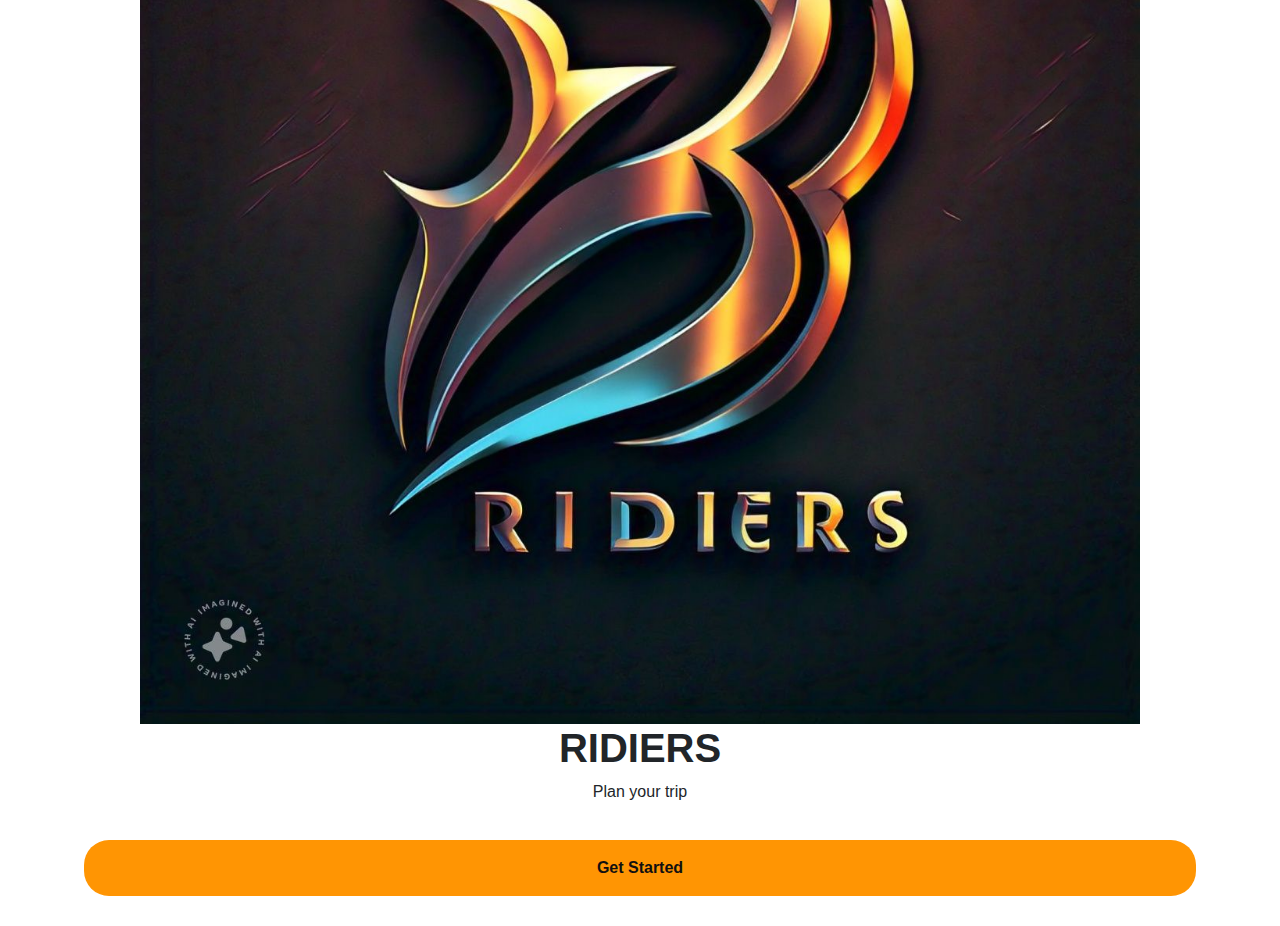
<file: index.html>
<!DOCTYPE html>
<html lang="en">
<head>
    <meta charset="UTF-8">
    <meta name="viewport" content="width=device-width, initial-scale=1.0">
    <title>AutoX - Plan Your Trip</title>
    <link href="https://maxcdn.bootstrapcdn.com/bootstrap/4.5.2/css/bootstrap.min.css" rel="stylesheet">
    <link rel="stylesheet" href="https://cdnjs.cloudflare.com/ajax/libs/font-awesome/5.15.4/css/all.min.css">
    <style>
        body, html {
            height: 100%;
            margin: 0;
            display: flex;
            justify-content: center;
            align-items: center;
            background: url('backg.jpg') no-repeat center center fixed;
            background-size: cover;
        }
        .container {
            text-align: center;
            
            padding: 30px 20px;
            border-radius: 15px;
            max-width: 90%;
          
            margin-top: -100px;
        }
        .logo {
            width: 90%;
           
          height: 90%;
            margin-top: -180px;
        }
        .btn-custom {
            background-color: #ff9503;
            color: #000000;
            border-radius: 25px;
            padding: 15px 30px;
            margin-top: 20px;
            text-decoration: none;
            width: 100%;
        }
        .btn-custom:hover {
            background-color: #ff9503;
        }
        .btn-custom a {
            color: #111010;
            font-weight: 700;
            text-decoration: none;
        }
        @media (max-width: 768px) {
            .container {
                padding: 20px 10px;
            }
            .logo {
                width: 70%;
            }
        }
        @media (max-width: 576px) {
            .container {
                padding: 15px 5px;
            }
            .logo {
              margin-left: 3%;
              margin-top: 7%;
                width: 55%;
                border-radius: 50%;
            }
        }
    </style>
</head>
<body>
    <div class="container">
        <img src="vehicle_13.jpg" alt="Car Logo" class="logo">
        <h1><b>RIDIERS</b></h1>
        <p>Plan your trip</p>
        <button class="btn btn-custom"><a href="signup.html">Get Started</a></button>
    </div>

    <script src="https://code.jquery.com/jquery-3.5.1.slim.min.js"></script>
    <script src="https://cdn.jsdelivr.net/npm/@popperjs/core@2.9.2/dist/umd/popper.min.js"></script>
    <script src="https://maxcdn.bootstrapcdn.com/bootstrap/4.5.2/js/bootstrap.min.js"></script>
</body>
</html>
</file>
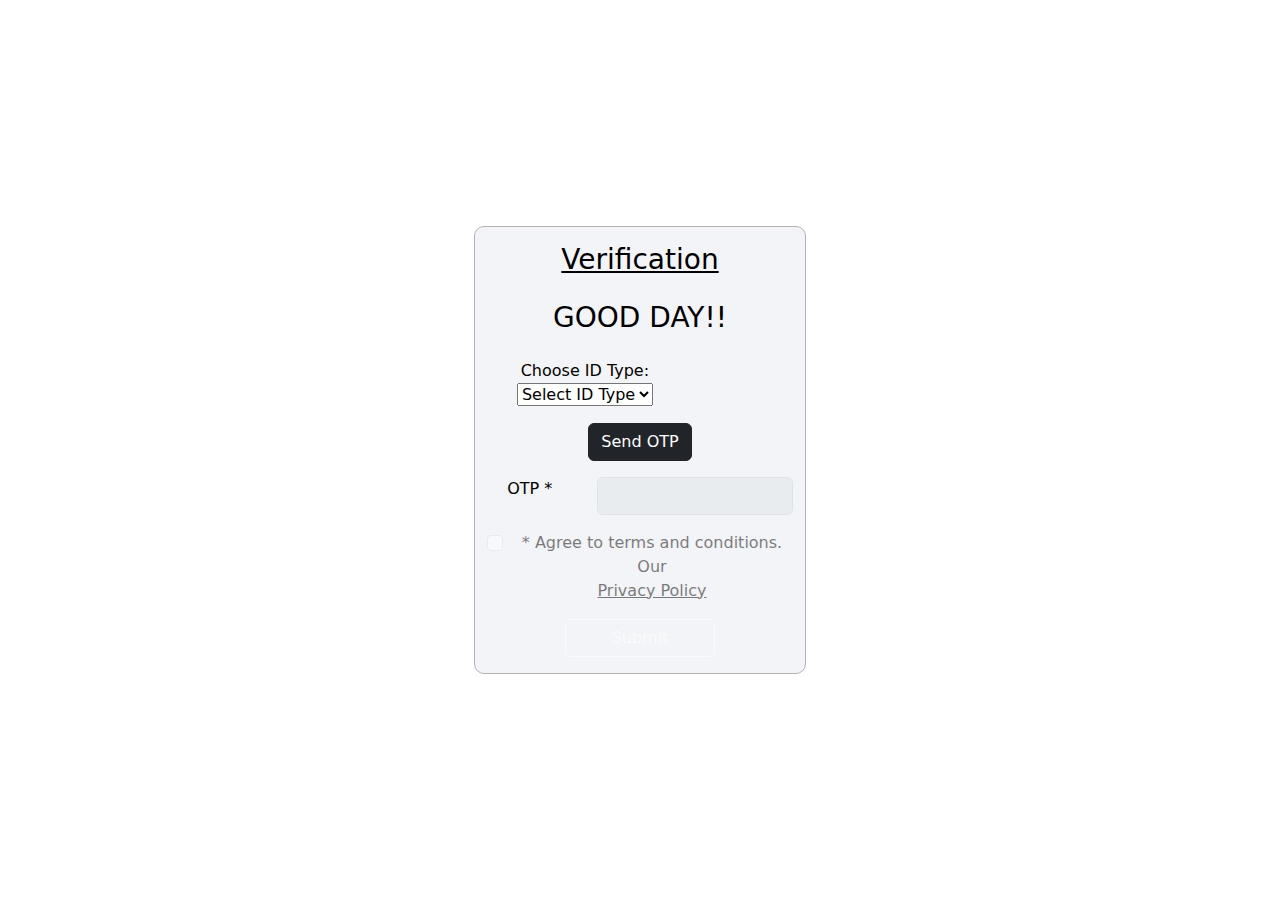
<file: adhaarverify.html>
<!DOCTYPE html>
<html lang="en">
<head>
    <title>Verification Form</title>
    <meta charset="utf-8">
    <meta name="viewport" content="width=device-width, initial-scale=1">
    <link href="https://cdn.jsdelivr.net/npm/bootstrap@5.3.3/dist/css/bootstrap.min.css" rel="stylesheet">
    <script src="https://cdn.jsdelivr.net/npm/bootstrap@5.3.3/dist/js/bootstrap.bundle.min.js"></script>
    <script src="https://code.jquery.com/jquery-3.7.1.js" integrity="sha256-eKhayi8LEQwp4NKxN+CfCh+3qOVUtJn3QNZ0TciWLP4=" crossorigin="anonymous"></script>
    <link rel="stylesheet" href="style.css">
</head>
<body>    
    <div class="container">
        <div class="row mb-5">
            <form class="row mt-5" id="myForm">
                <div class="container mybg text-white">
                    <div class="row mt-3">
                        <div class="col-12 text-black">
                            <h3><u>Verification</u></h3>
                        </div>
                    </div>
                    <div class="row mt-3">
                        <div class="col-12 text-black">
                            <h3>GOOD DAY!!</h3>
                        </div>
                    </div>
                    <div class="row mt-3">
                        <div class="col-8">
                            <label class="text-black" for="id-type">Choose ID Type:</label>
                            <select id="id-type" onchange="showIdFields()">
                                <option value="">Select ID Type</option>
                                <option value="aadhaar">Aadhaar</option>
                                <option value="pan">PAN</option>
                            </select>
                        </div>
                    </div>
                   
                    <div class="row mt-3" id="aadhaar-field" style="display: none;">
                        <div class="col-4">
                            <label for="aadhaar-number" class="form-label text-black">Aadhaar Number</label>
                        </div>
                        <div class="col-8">
                            <div class="input-group">
                                <input type="text" class="form-control text-black" placeholder="XXXX-XXXX-XXXX" 
                                pattern="\d{4}\d{4}\d{4}" required name="aadhaar-number" id="aadhaar-number" aria-describedby="inputGroupPrepend2">
                            </div>
                        </div>
                    </div>
                    <div class="row mt-3" id="pan-field" style="display: none;">
                        <div class="col-4">
                            <label for="pan-number" class="form-label text-black">PAN Number</label>
                        </div>
                        <div class="col-8">
                            <div class="input-group">
                                <input type="text" class="form-control text-black" placeholder="XXXXX0000X"
                                 pattern="[A-Z]{5}\d{4}[A-Z]" required name="pan-number" id="pan-number" aria-describedby="inputGroupPrepend2">
                            </div>
                        </div>
                    </div>
                    <div class="col-md-12 mt-3">
                        <button class="btn btn-dark text-white" type="button" onclick="sendOTP()">Send OTP</button>
                    </div>
                    <div class="row mt-3">
                        <div class="col-4">
                            <label for="validationDefault01" class="form-label text-black">OTP *</label>
                        </div>
                        <div class="col-8">
                            <input type="text" pattern="\d{6}" class="form-control" id="validationDefault01" disabled>
                        </div>
                    </div>
                    <div class="col-12 mt-3 mb-3">
                        <div class="form-check">
                            <input class="form-check-input" type="checkbox" value="" id="invalidCheck2" required disabled>
                            <label class="form-check-label text-black" for="invalidCheck2">
                                * Agree to terms and conditions. Our <a href="#" class="nav-link"><u>Privacy Policy</u></a>
                            </label>
                        </div>
                    </div>
                    <div class="col-12 mb-3">
                        <button class="btn btn-color" type="button" onclick="submitForm()" id="logbtn" disabled>Submit</button>
                    </div>
                </div>
            </form>
        </div>            
    </div>

    <script>
        function showIdFields() {
            var idType = document.getElementById("id-type").value;
            if (idType === "aadhaar") {
                document.getElementById("aadhaar-field").style.display = "block";
                document.getElementById("pan-field").style.display = "none";
            } else if (idType === "pan") {
                document.getElementById("aadhaar-field").style.display = "none";
                document.getElementById("pan-field").style.display = "block";
            } else {
                document.getElementById("aadhaar-field").style.display = "none";
                document.getElementById("pan-field").style.display = "none";
            }
        }

        function sendOTP() {
            var idType = $("#id-type").val();
            var aadhaarRegex = /^\d{4}\d{4}\d{4}$/;
            var panRegex = /^[A-Z]{5}\d{4}[A-Z]$/;
            var inputField, inputValue, regex;

            if (idType === "aadhaar") {
                inputField = $("#aadhaar-number");
                regex = aadhaarRegex;
            } else if (idType === "pan") {
                inputField = $("#pan-number");
                regex = panRegex;
            } else {
                alert("Please select ID type.");
                return;
            }

            inputValue = inputField.val();

            if (inputValue === "") {
                alert("Enter the ID number");
            } else if (!regex.test(inputValue)) {
                alert("Invalid ID number");
            } else {
                var random = Math.floor(Math.random() * (999999 - 100000)) + 100000;
                $("#validationDefault01").val(random);
                enableOTPFieldAndLoginButton();
            }
        }

        function enableOTPFieldAndLoginButton() {
            const otpField = document.getElementById("validationDefault01");
            const loginbtn = document.getElementById("logbtn");
            const terms = document.getElementById("invalidCheck2");
        
            otpField.removeAttribute("disabled");
            terms.removeAttribute("disabled");
            loginbtn.removeAttribute("disabled");
        }

        function submitForm() {
            var idType = $("#id-type").val();
            var idNumber = (idType === "aadhaar") ? $("#aadhaar-number").val() : $("#pan-number").val();
            var otp = $("#validationDefault01").val();
            var termsChecked = $("#invalidCheck2").is(":checked");

            if (otp === "") {
                alert("Please enter the OTP.");
                return;
            }
            
            if (!termsChecked) {
                alert("Please agree to the terms and conditions.");
                return;
            }

            $.ajax({
                url: 'adhaarverify.php',
                type: 'POST',
                data: {
                    id_type: idType,
                    id_number: idNumber,
                    otp: otp
                },
                success: function(response) {
                    if(response == 1){
                        alert('New record created successfully');
                        window.location.href = "imageupload.html";   
                    }
                }
            });
        }
    </script>
</body>
</html>
</file>
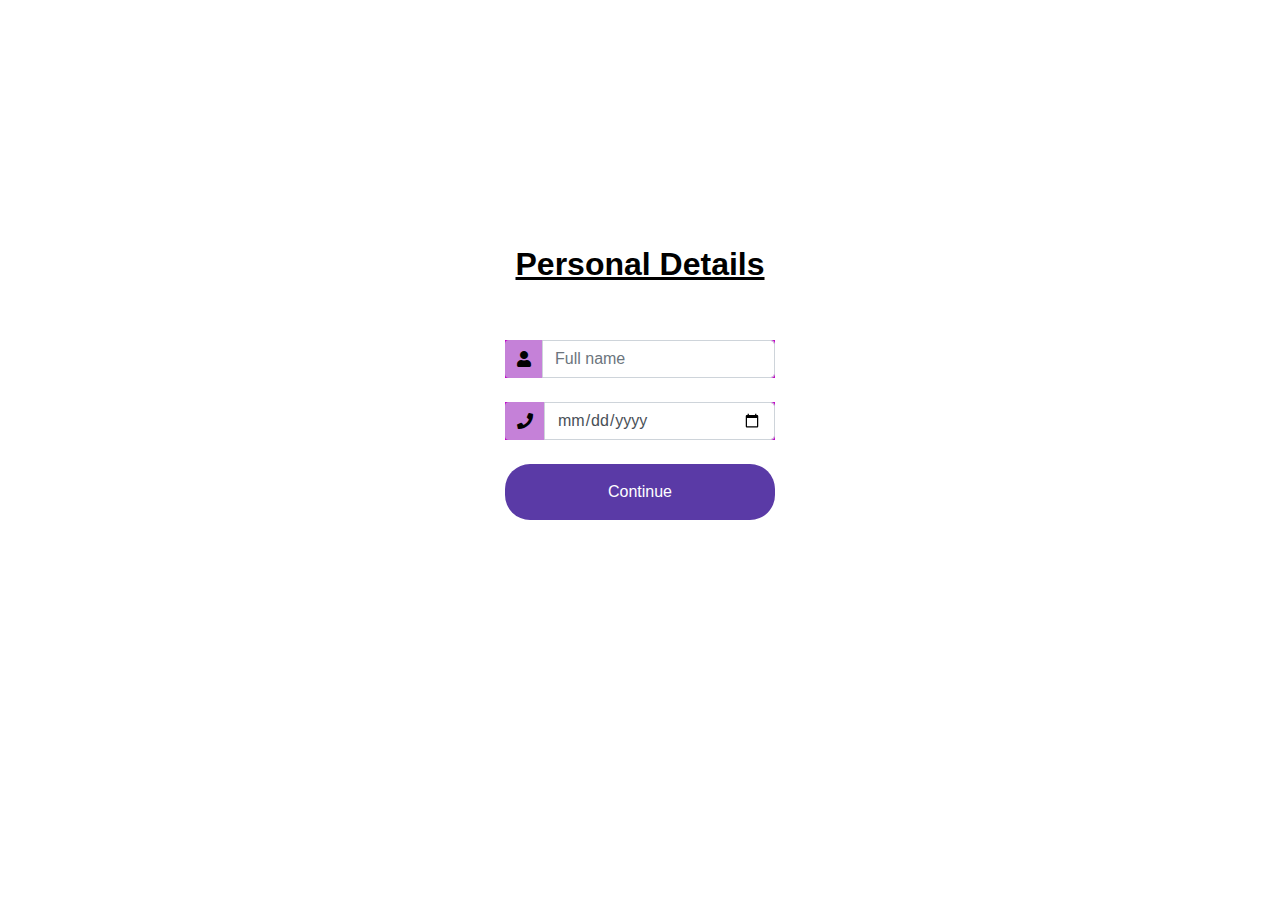
<file: personal_details.html>
<!DOCTYPE html>
<html lang="en">
<head>
    <meta charset="UTF-8">
    <meta name="viewport" content="width=device-width, initial-scale=1.0">
    <title>Personal Details</title>
    <link href="https://maxcdn.bootstrapcdn.com/bootstrap/4.5.2/css/bootstrap.min.css" rel="stylesheet">
    <link rel="stylesheet" href="https://cdnjs.cloudflare.com/ajax/libs/font-awesome/5.15.4/css/all.min.css">
    <style>
        body, html {
            height: 100%;
            margin: 0;
            display: flex;
            justify-content: center;
            align-items: center;
            background: url('backg.jpg') no-repeat center center fixed;
            color: #fff;
            background-size: cover;
        }
        .container {
            margin-top: -45%;
            text-align: center;
            width: 100%;
            
        }
        .illustration {
            width: 80%;
            max-width: 300px;
            margin-bottom: 20px;
        }
      
        .btn-custom {
            background-color: #fff;
            color: #000;
            border-radius: 25px;
            padding: 15px 30px;
            width: 100%;
        }
        .btn-custom:hover {
            background-color: #ddd;
        }

        .form-group {
            margin-bottom: 1.5rem;
            border: #111112;
            background-color: #c105c8;
        }
        .input-group-text {
            background-color: #c581d8;
            border: none;
            color: #010101;
        }
        .btn-custom {
            background-color: #5a3aa6;
            color: #fff;
            border-radius: 25px;
            padding: 15px 30px;
            width: 100%;
        }
        .btn-custom:hover {
            background-color: #111112;
        }
        .terms {
            font-size: 0.8em;
            margin-top: 10px;
            color: #000000;
        }
        .login-link {
            margin-top: 10px;
            display: block;
        }
        h2{
          margin-bottom: 3.5rem;
            color: #000;
            font-weight: 800;
            text-decoration: underline;
        }
    </style>
</head>
<body>
    <div class="container">
        <h2>Personal Details</h2>
        <!-- <img src="logo1.png" alt="Illustration" class="illustration"> -->
        
        <form>
            <div class="form-group">
                <div class="input-group">
                    <div class="input-group-prepend">
                        <span class="input-group-text"><i class="fas fa-user"></i></span>
                    </div>
                    <input type="text" class="form-control" name="name" id="name" placeholder="Full name">
                </div>
            </div>
            <div class="form-group">
                <div class="input-group">
                    <div class="input-group-prepend">
                        <span class="input-group-text"><i class="fas fa-phone"></i></span>
                    </div>
                    <input type="date" class="form-control" name="dob" id="dob" placeholder="Your Mobile Number">
                </div>
            </div>
            <button type="submit" class="btn btn-custom" onclick="personal()">Continue</button>
        </form>
    </div>

    <script src="https://code.jquery.com/jquery-3.5.1.slim.min.js"></script>
    <script src="https://cdn.jsdelivr.net/npm/@popperjs/core@2.9.2/dist/umd/popper.min.js"></script>
    <script src="https://maxcdn.bootstrapcdn.com/bootstrap/4.5.2/js/bootstrap.min.js"></script>
    <script src="https://code.jquery.com/jquery-3.7.1.js" integrity="sha256-eKhayi8LEQwp4NKxN+CfCh+3qOVUtJn3QNZ0TciWLP4=" crossorigin="anonymous"></script>
    
    <script>
        var data = {};
        function personal() {
            data['name'] = $("#name").val();      
            data['dob'] = $("#dob").val();

            $.ajax({
                url: 'personal_Details.php',
                type: 'post',
                data: data,
                success: function(response) {
                    if (response == 1) {
                 alert('Details Submitted');
                 window.location.href = "vehicle_info.html";
                    } 
                    else if(response == '0') {
                        alert('Enter The Fields !');
                    }
                }
            })
        }

    </script>
    
</body>

</html>
</body>
</html>
</file>
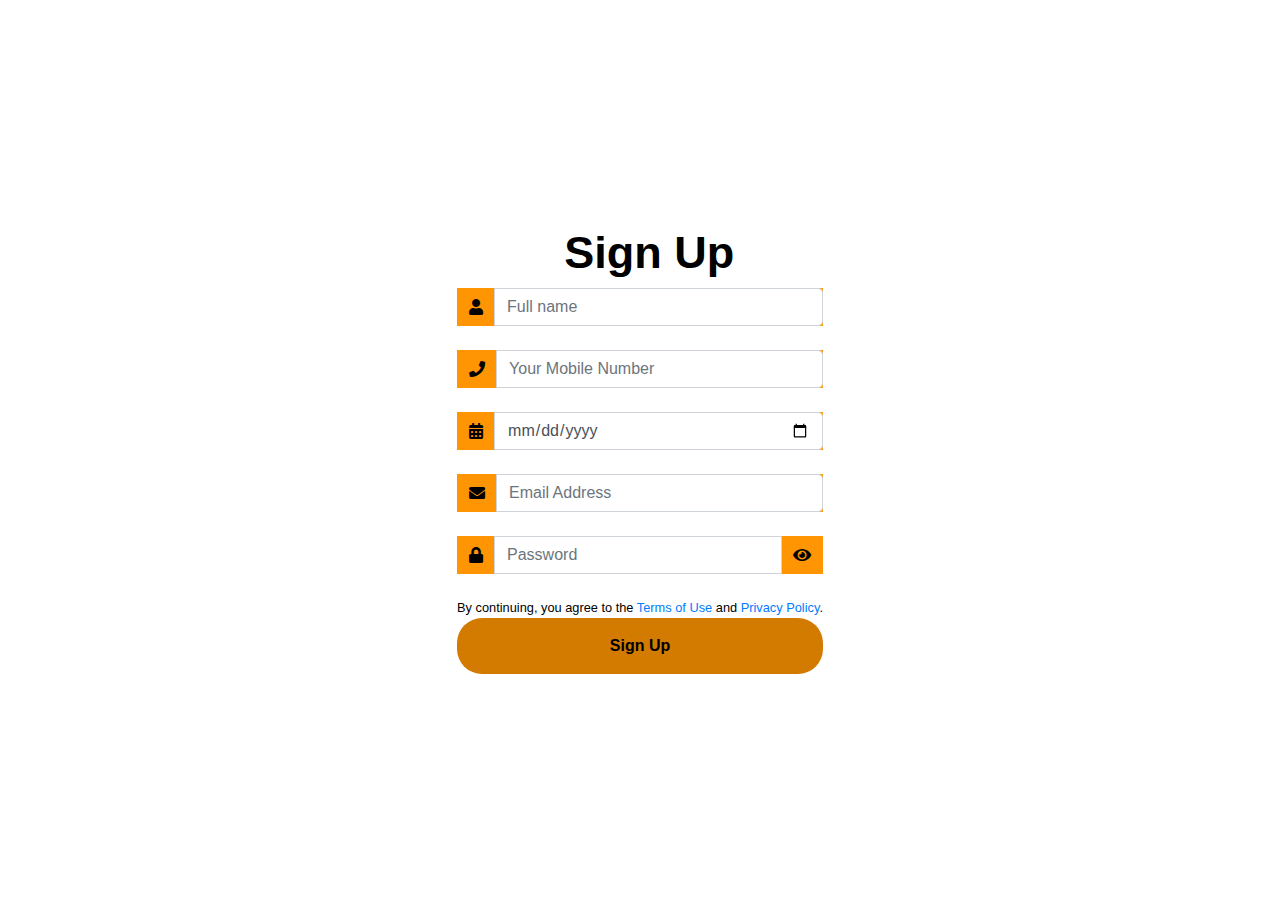
<file: signup.html>
<!DOCTYPE html>
<html lang="en">
<head>
    <meta charset="UTF-8">
    <meta name="viewport" content="width=device-width, initial-scale=1.0">
    <title>Sign Up</title>
    <link href="https://maxcdn.bootstrapcdn.com/bootstrap/4.5.2/css/bootstrap.min.css" rel="stylesheet">
    <link rel="stylesheet" href="https://cdnjs.cloudflare.com/ajax/libs/font-awesome/5.15.4/css/all.min.css">
    <style>
        body, html {
            height: 100%;
            margin: 0;
            display: flex;
            justify-content: center;
            align-items: center;
            background: url('backg.jpg') no-repeat center center fixed;
            background-size: cover;
        }
        .container {
            
            text-align: center;
            width: 100%;
            max-width: 400px;
        }
        .form-group {
            margin-bottom: 1.5rem;
            border: #111112;
            background-color: #ff9503;
        }
        .input-group-text {
            background-color: #ff9503;
            border: none;
            color: #010101;
        }
        .btn-custom {
            background-color: #d27b00;
            color: #000000;
            border-radius: 25px;
            padding: 15px 30px;
            width: 100%;
            
            font-weight: 700;
        }
        .btn-custom:hover {
            background-color: #111112;
        }
        .terms {
            font-size: 0.8em;
            margin-top: 10px;
            color: #000000;
        }
        .login-link {
            margin-top: 10px;
            display: block;
        }
        h2{
            margin-left: 5%;
            font-size: 45px;
            color: black;
            font-family: 'Segoe UI', Tahoma, Geneva, Verdana, sans-serif;
        }
      
       
    </style>
</head>
<body>
    <div class="container">
        <h2><b>Sign Up</b></h2>
        <form>
            <div class="form-group">
                <div class="input-group">
                    <div class="input-group-prepend">
                        <span class="input-group-text"><i class="fas fa-user"></i></span>
                    </div>
                    <input type="text" class="form-control" name="name" id="name" placeholder="Full name">
                </div>
            </div>
            <div class="form-group">
                <div class="input-group">
                    <div class="input-group-prepend">
                        <span class="input-group-text"><i class="fas fa-phone"></i></span>
                    </div>
                    <input type="text" class="form-control" name="mobile" id="mobile" placeholder="Your Mobile Number">
                </div>
            </div>
            <div class="form-group">
                <div class="input-group">
                    <div class="input-group-prepend">
                        <span class="input-group-text"><i class="fas fa-calendar-alt"></i></span>
                    </div>
                    <input type="date" class="form-control" name="dob" id="dob" placeholder="Your Date of Birth">
                </div>
            </div>
            <div class="form-group">
                <div class="input-group">
                    <div class="input-group-prepend">
                        <span class="input-group-text"><i class="fas fa-envelope"></i></span>
                    </div>
                    <input type="email" class="form-control" name="email" id="email" placeholder="Email Address">
                </div>
            </div>
            <div class="form-group">
                <div class="input-group">
                    <div class="input-group-prepend">
                        <span class="input-group-text"><i class="fas fa-lock"></i></span>
                    </div>
                    <input type="password" class="form-control" name="password" id="password" placeholder="Password">
                    <div class="input-group-append">
                        <span class="input-group-text"><i class="fas fa-eye"></i></span>
                    </div>
                </div>
            </div>
            <div class="terms">
                By continuing, you agree to the <a href="#">Terms of Use</a> and <a href="#">Privacy Policy</a>.
            </div>
            <button type="button" class="btn btn-custom" onclick="onSubmitBasic()">Sign Up</button>
        </form>
      
    </div>

    <script src="https://code.jquery.com/jquery-3.5.1.slim.min.js"></script>
    <script src="https://cdn.jsdelivr.net/npm/@popperjs/core@2.9.2/dist/umd/popper.min.js"></script>
    <script src="https://maxcdn.bootstrapcdn.com/bootstrap/4.5.2/js/bootstrap.min.js"></script>
    <script src="https://code.jquery.com/jquery-3.7.1.js" integrity="sha256-eKhayi8LEQwp4NKxN+CfCh+3qOVUtJn3QNZ0TciWLP4=" crossorigin="anonymous"></script>
    
    <script>
        var data = {};
        function onSubmitBasic() {
            data['name'] = $("#name").val();      
            data['mobile'] = $("#mobile").val();
            data['dob'] = $("#dob").val();
            data['email'] = $("#email").val();
            data['password'] = $("#password").val();

            $.ajax({
                url: 'signup.php',
                type: 'post',
                data: data,
                success: function(response) {
                    if (response == 1) {
                 alert('Details Submitted');
                 window.location.href = "personal_details.html";
                    } 
                    else if(response == '0') {
                        alert('Enter All Credentials !');
                    }
                }
            })
        }


                // Toggle password visibility
                const togglePassword = document.querySelector('#togglePassword');
        const password = document.querySelector('#password');

        togglePassword.addEventListener('click', function (e) {
            // Toggle the type attribute using getAttribute() method
            const type = password.getAttribute('type') === 'password' ? 'text' : 'password';
            password.setAttribute('type', type);

            // Toggle the eye slash icon
            this.classList.toggle('fa-eye-slash');
             });
    </script>
    
</body>

</html>
</file>
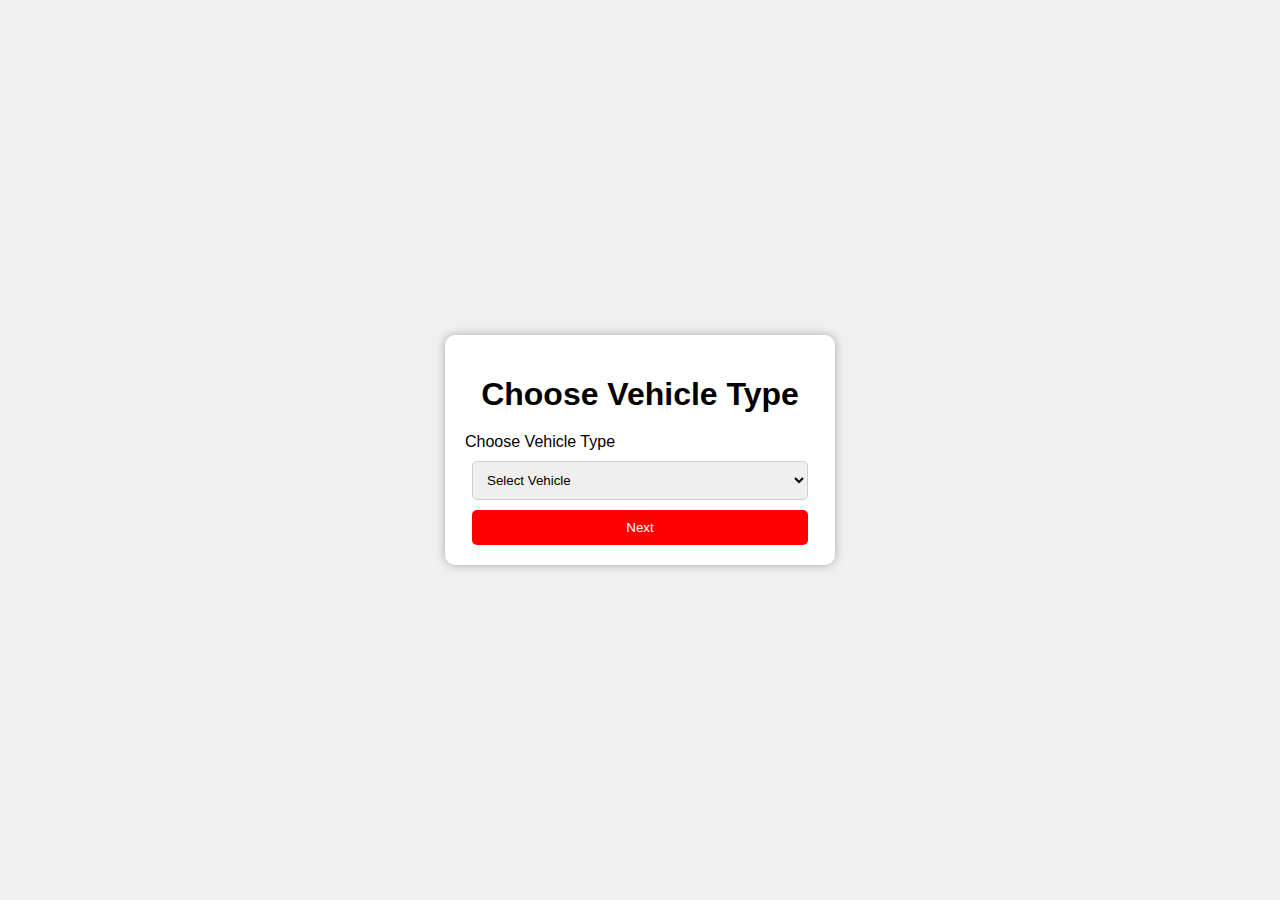
<file: vehicle_info.html>
<!DOCTYPE html>
<html lang="en">
<head>
    <meta charset="UTF-8">
    <meta name="viewport" content="width=device-width, initial-scale=1.0">
    <title>Choose Vehicle Type</title>
    <link rel="stylesheet" href="styles.css">
</head>
<body>
    <div class="header"></div>
    <div class="container">
        <h1>Choose Vehicle Type</h1>
        <form id="mainForm">
            <label for="vehicle-type">Choose Vehicle Type</label>
            <select id="vehicle-type" name="vehicle" id="vehicle" onchange="showAdditionalFields()">
                <option value="">Select Vehicle</option>
                <option name="vehicle" id="vehicle" value="motor-cycle">Motor Cycle</option>
                <option name="vehicle" id="vehicle" value="scooter">Scooter</option>
                <option name="vehicle" id="vehicle" value="electric-vehicle">Electric-vehicle</option>
            </select>

            <div id="additionalFields" style="display: none;">
                <label for="work-city" >Select Work City</label>
                <select id="work-city"  name="city" id="city" onchange="updateWorkAreas()">
                    <option value="" >Select City</option>
                    <option name="city" id="city" value="hyderabad">Hyderabad</option>
                    <option name="city" id="city" value="bangalore">Bangalore</option>
                    <option name="city" id="city" value="chennai">Chennai</option>
                    <option name="city" id="city" value="vizag">Vizag</option>
                </select>

                <label for="workarea">Select Work Area</label>
                <select id="workarea" name="area" id="area">
                    <option name="area" id="workarea" value="">Select Area</option>
                </select>
            </div>

          
            <button type="button" onclick="vehicle1()">Next</button>
        </form>
    </div>
    <script src="https://code.jquery.com/jquery-3.7.1.js" integrity="sha256-eKhayi8LEQwp4NKxN+CfCh+3qOVUtJn3QNZ0TciWLP4=" crossorigin="anonymous"></script>
    
    <script>
        var data = {};
        function vehicle1() {
            data['vehicle'] = $("#vehicle").val();      
            data['city'] = $("#city").val();
            data['area'] = $("#workarea").val();
            $.ajax({
                url: 'vehicle_info.php',
                type: 'post',
                data: data,
                success: function(response) {
                    if (response == 1) {
                 alert('Details Submitted');
                 window.location.href = "adhaarverify.html";
                    } 
                    else if(response == '0') {
                        alert('Enter The Fields !');
                    }
                }
            })
        }

    </script>

    <script>
        function showAdditionalFields() {
            var vehicleType = document.getElementById("vehicle-type").value;
            var additionalFields = document.getElementById("additionalFields");

            if (vehicleType) {
                additionalFields.style.display = "block";
            } else {
                additionalFields.style.display = "none";
            }
        }

        function updateWorkAreas() {
            var city = document.getElementById("work-city").value;
            var workArea = document.getElementById("workarea");

            var areas = {
                hyderabad: ["Banjara Hills", "Jubilee Hills", "Madhapur", "Gachibowli", "Kondapur", "Hitech City", "Begumpet", "Secunderabad"],
                bangalore: ["Whitefield", "Koramangala", "Indiranagar", "Marathahalli", "Jayanagar", "HSR Layout", "MG Road", "Electronic City"],
                chennai: ["T. Nagar", "Anna Nagar", "Adyar", "Velachery", "Besant Nagar", "Nungambakkam", "Mylapore", "Kodambakkam"],
                vizag: ["MVP Colony", "Dwaraka Nagar", "Gajuwaka", "Beach Road", "Seethammadara", "Lawson's Bay Colony", "Arilova", "Akkayyapalem"]
            };

            workArea.innerHTML = "<option value=''>Select Area</option>";

            if (areas[city]) {
                areas[city].forEach(function(area) {
                    var option = document.createElement("option");
                    option.value = area.toLowerCase().replace(/\s+/g, '-');
                    option.text = area;
                    workArea.add(option);
                });
            }

            function showIdFields() {
            var idType = document.getElementById("id-type").value;
            var idFields = document.getElementById("idFields");

            if (idType) {
                idFields.style.display = "block";
            } else {
                idFields.style.display = "none";
            }
        }
        }
    </script>

</body>
</html>
</file>
<file: style.css>
body,html {
            height: 100vh;
            display: grid;
            place-items: center;
            text-align: center;
            justify-content: center;
            align-items: center;
        }


.mybg {
    background-color: rgba(238, 240, 244, 0.7);
    border: 1px solid rgb(182, 179, 179);
    border-radius: 10px;
    box-shadow: #16191e;
    margin-left: 12px;
}

.mybg2 {
    background-color: rgba(238, 240, 244, 0.7);
    border: 1px solid rgb(182, 179, 179);
    border-radius: 10px;
    margin-left: 8px;
}

.mybg3 {
    background-color: rgba(238, 240, 244, 0.7)  ;
    border: 1px solid rgb(182, 179, 179);
    border-radius: 10px;
    margin-left: 10px;
}

.btn-color {
    background-color: #16191e;
    color: white;
    width: 150px;
}

.btn-color:hover {
    background-color: white;
    color: #1c2c50;
}
</file>
<file: styles.css>
body {
    font-family: Arial, sans-serif;
    margin: 0;
    padding: 0;
    background-color: #f0f0f0;
    display: flex;
    justify-content: center;
    align-items: center;
    height: 100vh;
    flex-direction: column;
}



.container {
    width: 350px;
    padding: 20px;
    background-color: #fff;
    border-radius: 10px;
    box-shadow: 0 0 10px rgba(0, 0, 0, 0.3);
    text-align: center;
    z-index: 1;
}

h1 {
    margin-bottom: 20px;
}

form {
    display: flex;
    flex-direction: column;
    align-items: center;
}

label {
    color: black;
    text-align: left;
    width: 100%;
    margin-bottom: 10px;
}

select {
    width: 96%;
    padding: 10px;
    margin-bottom: 10px;
    border: 1px solid #ccc;
    border-radius: 5px;
}

input {
    width: 90%;
    padding: 10px;
    margin-bottom: 10px;
    border: 1px solid #ccc;
    border-radius: 5px;
}

button {
    width: 96%;
    padding: 10px;
    background-color: red;
    color: #fff;
    border: none;
    border-radius: 5px;
    cursor: pointer;
    transition: background-color 0.3s ease;
}

button:hover {
    background-color: rgb(216, 20, 20);
}
</file>
